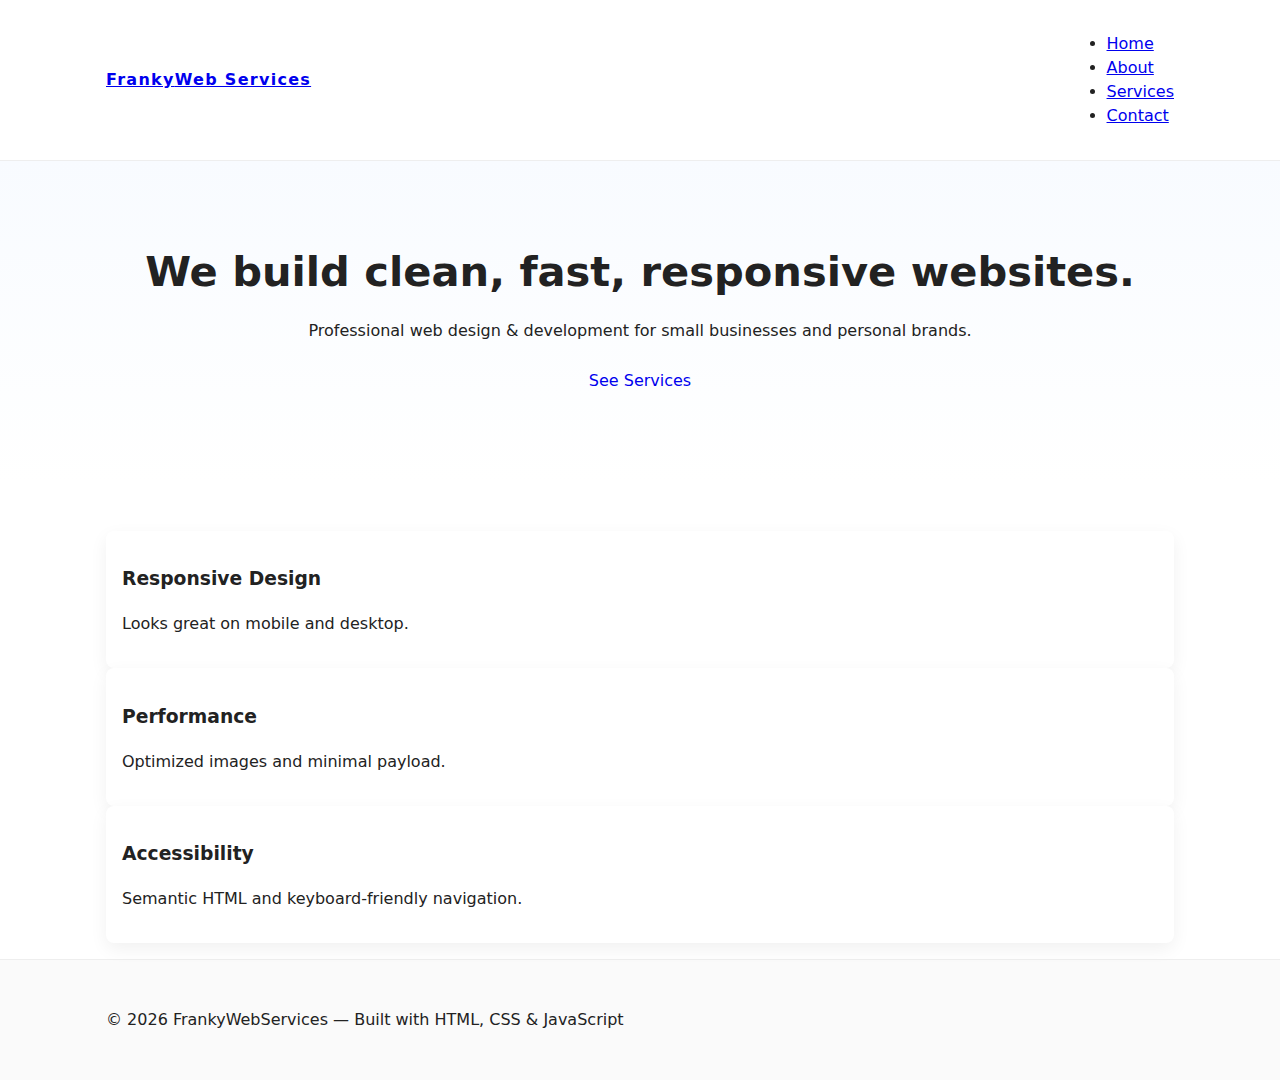
<file: index.html>
<!DOCTYPE html>
<html lang="en">
  <head>
    <meta charset="utf-8" />
    <meta name="viewport" content="width=device-width,initial-scale=1" />
    <title>Franky Web Services — Home</title>
    <link rel="stylesheet" href="style.css" />
  </head>
  <body>
    <header class="site-header">
      <div class="container header-inner">
        <a href="index.html" class="logo"
          >Franky<span class="accent">Web Services</span></a
        >
        <button
          id="navToggle"
          class="nav-toggle"
          aria-controls="main-nav"
          aria-expanded="false"
        >
          ☰<span class="sr-only">Open menu</span>
        </button>
        <nav id="main-nav" class="nav" aria-label="Primary navigation">
          <ul>
            <li><a href="index.html">Home</a></li>
            <li><a href="about.html">About</a></li>
            <li><a href="services.html">Services</a></li>
            <li><a href="contact.html">Contact</a></li>
          </ul>
        </nav>
      </div>
    </header>

    <main>
      <section class="hero">
        <div class="container">
          <h1>We build clean, fast, responsive websites.</h1>
          <p class="lead">
            Professional web design & development for small businesses and
            personal brands.
          </p>
          <a href="services.html" class="btn">See Services</a>
        </div>
      </section>

      <section class="features container">
        <article class="card" data-anim>
          <h3>Responsive Design</h3>
          <p>Looks great on mobile and desktop.</p>
        </article>
        <article class="card" data-anim>
          <h3>Performance</h3>
          <p>Optimized images and minimal payload.</p>
        </article>
        <article class="card" data-anim>
          <h3>Accessibility</h3>
          <p>Semantic HTML and keyboard-friendly navigation.</p>
        </article>
      </section>
    </main>

    <footer class="site-footer">
      <div class="container">
        <p>
          &copy; <span id="year"></span> FrankyWebServices — Built with HTML,
          CSS & JavaScript
        </p>
      </div>
    </footer>

    <script src="main.js"></script>
  </body>
</html>
</file>
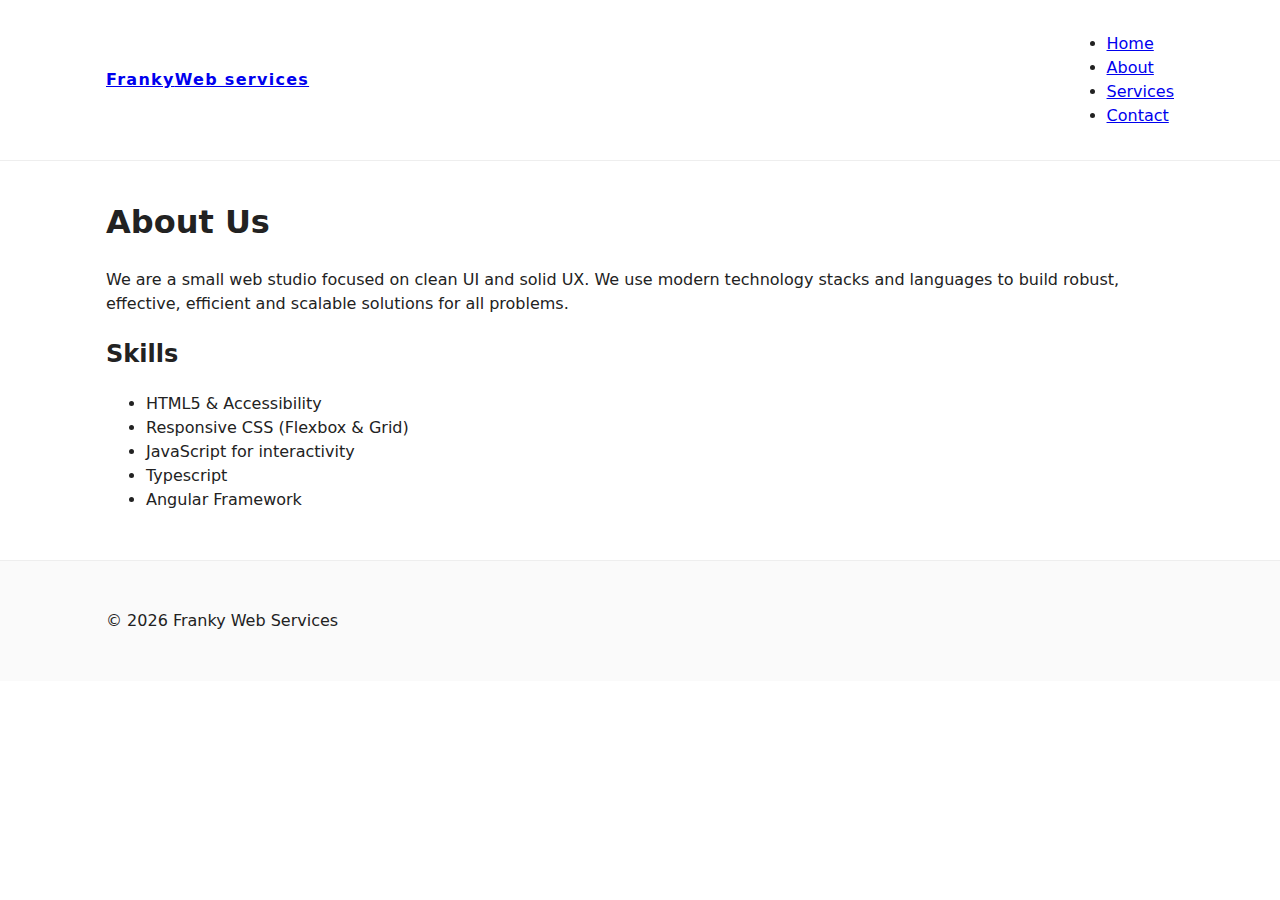
<file: about.html>
<!DOCTYPE html>
<html lang="en">
  <head>
    <meta charset="utf-8" />
    <meta name="viewport" content="width=device-width,initial-scale=1" />
    <title>Franky Web services — About</title>
    <link rel="stylesheet" href="style.css" />
  </head>
  <body>
    <!-- header is same markup as index; copy/paste for each page or use server includes for DRY -->
    <header class="site-header">
      <div class="container header-inner">
        <a href="index.html" class="logo"
          >Franky<span class="accent">Web services</span></a
        >
        <button
          id="navToggle2"
          class="nav-toggle"
          aria-controls="main-nav-2"
          aria-expanded="false"
        >
          ☰<span class="sr-only">Open menu</span>
        </button>
        <nav id="main-nav-2" class="nav" aria-label="Primary navigation">
          <ul>
            <li><a href="index.html">Home</a></li>
            <li><a href="about.html" aria-current="page">About</a></li>
            <li><a href="services.html">Services</a></li>
            <li><a href="contact.html">Contact</a></li>
          </ul>
        </nav>
      </div>
    </header>

    <main class="container">
      <h1>About Us</h1>
      <p>
        We are a small web studio focused on clean UI and solid UX. We use
        modern technology stacks and languages to build robust, effective,
        efficient and scalable solutions for all problems.
      </p>

      <section class="skills">
        <h2>Skills</h2>
        <ul>
          <li>HTML5 & Accessibility</li>
          <li>Responsive CSS (Flexbox & Grid)</li>
          <li>JavaScript for interactivity</li>
          <li>Typescript</li>
          <li>Angular Framework</li>
        </ul>
      </section>
    </main>

    <footer class="site-footer">
      <div class="container">
        <p>&copy; <span id="year2"></span> Franky Web Services</p>
      </div>
    </footer>

    <script src="main.js"></script>
  </body>
</html>
</file>
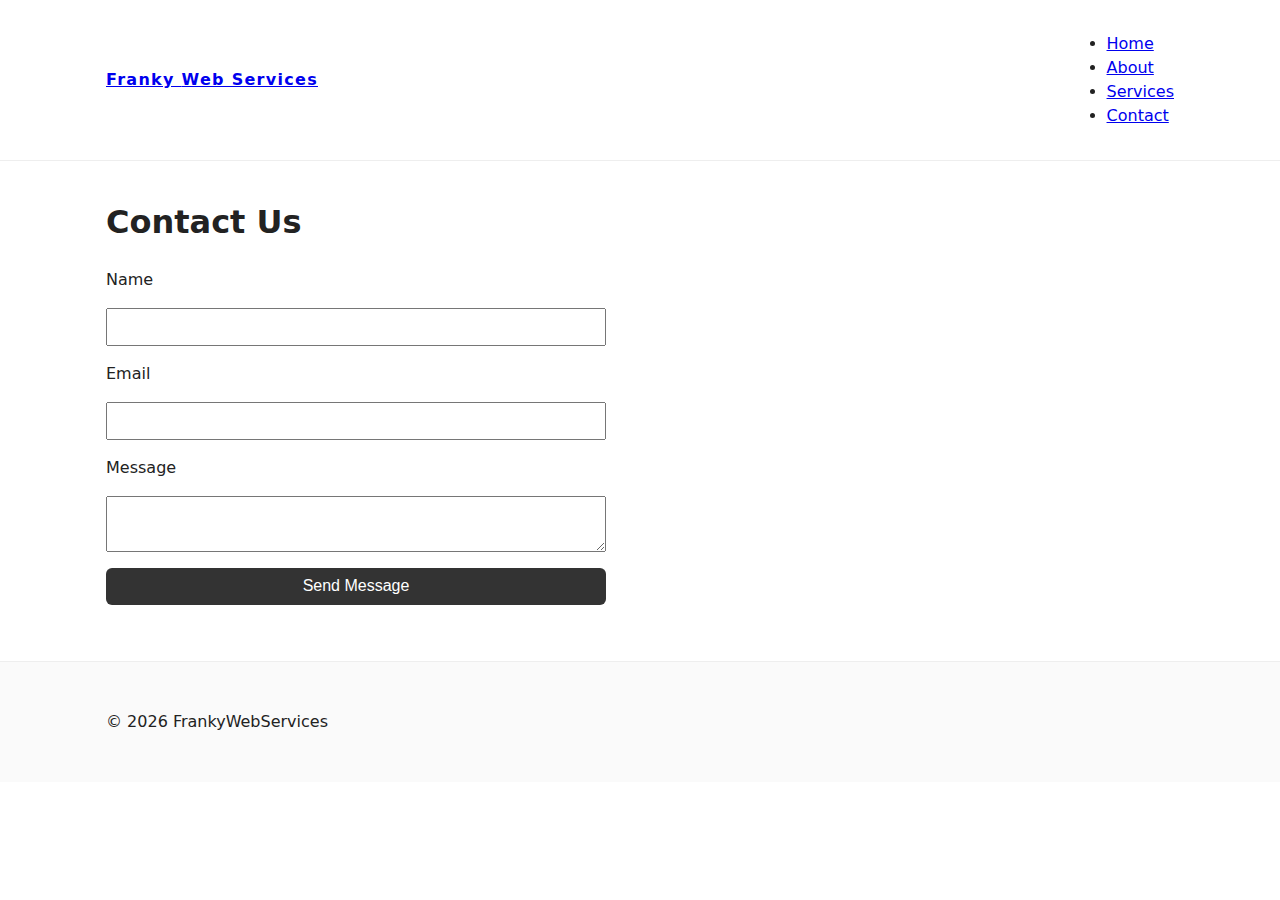
<file: contact.html>
<!DOCTYPE html>
<html lang="en">
  <head>
    <meta charset="utf-8" />
    <meta name="viewport" content="width=device-width,initial-scale=1" />
    <title>Frank Web services — Contact</title>
    <link rel="stylesheet" href="style.css" />
  </head>
  <body>
    <header class="site-header">
      <div class="container header-inner">
        <a href="index.html" class="logo"
          >Franky <span class="accent">Web Services</span></a
        >
        <button
          id="navToggle4"
          class="nav-toggle"
          aria-controls="main-nav-4"
          aria-expanded="false"
        >
          ☰<span class="sr-only">Open menu</span>
        </button>
        <nav id="main-nav-4" class="nav" aria-label="Primary navigation">
          <ul>
            <li><a href="index.html">Home</a></li>
            <li><a href="about.html">About</a></li>
            <li><a href="services.html">Services</a></li>
            <li><a href="contact.html" aria-current="page">Contact</a></li>
          </ul>
        </nav>
      </div>
    </header>

    <main class="container">
      <h1>Contact Us</h1>
      <form id="contactForm" novalidate>
        <label for="name">Name</label>
        <input type="text" id="name" name="name" required minlength="2" />

        <label for="email">Email</label>
        <input type="email" id="email" name="email" required />

        <label for="message">Message</label>
        <textarea
          id="message"
          name="message"
          required
          minlength="10"
        ></textarea>

        <button type="submit" class="btn">Send Message</button>
        <p id="formMsg" aria-live="polite"></p>
      </form>
    </main>

    <footer class="site-footer">
      <div class="container">
        <p>&copy; <span id="year4"></span> FrankyWebServices</p>
      </div>
    </footer>

    <script src="main.js"></script>
  </body>
</html>
</file>
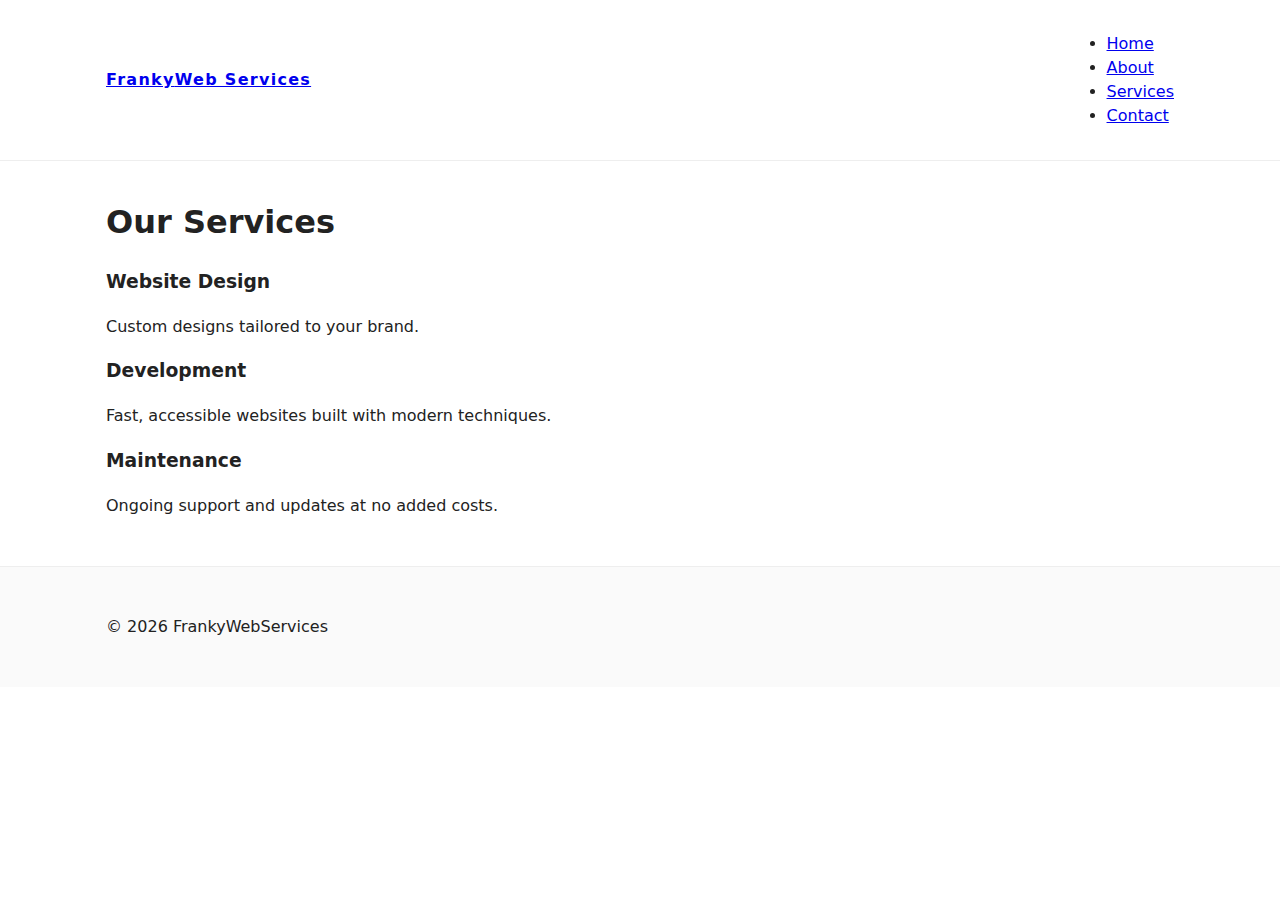
<file: services.html>
<!DOCTYPE html>
<html lang="en">
  <head>
    <meta charset="utf-8" />
    <meta name="viewport" content="width=device-width,initial-scale=1" />
    <title>Franky Web — Services</title>
    <link rel="stylesheet" href="style.css" />
  </head>
  <body>
    <header class="site-header">
      <div class="container header-inner">
        <a href="index.html" class="logo"
          >Franky<span class="accent">Web Services</span></a
        >
        <button
          id="navToggle3"
          class="nav-toggle"
          aria-controls="main-nav-3"
          aria-expanded="false"
        >
          ☰<span class="sr-only">Open menu</span>
        </button>
        <nav id="main-nav-3" class="nav" aria-label="Primary navigation">
          <ul>
            <li><a href="index.html">Home</a></li>
            <li><a href="about.html">About</a></li>
            <li><a href="services.html" aria-current="page">Services</a></li>
            <li><a href="contact.html">Contact</a></li>
          </ul>
        </nav>
      </div>
    </header>

    <main class="container">
      <h1>Our Services</h1>
      <section class="service-grid">
        <article class="service" data-anim>
          <h3>Website Design</h3>
          <p>Custom designs tailored to your brand.</p>
        </article>
        <article class="service" data-anim>
          <h3>Development</h3>
          <p>Fast, accessible websites built with modern techniques.</p>
        </article>
        <article class="service" data-anim>
          <h3>Maintenance</h3>
          <p>Ongoing support and updates at no added costs.</p>
        </article>
      </section>
    </main>

    <footer class="site-footer">
      <div class="container">
        <p>&copy; <span id="year3"></span> FrankyWebServices</p>
      </div>
    </footer>
    <script src="main.js"></script>
  </body>
</html>
</file>
<file: style.css>
:root{--max-width:1100px;--accent:#2b6cb0;--muted:#666}
*{box-sizing:border-box}
body{font-family:system-ui,-apple-system,Segoe UI,Roboto,Helvetica,Arial;color:#222;line-height:1.5;margin:0}
.container{max-width:var(--max-width);margin:0 auto;padding:1rem}
.site-header{background:#fff;border-bottom:1px solid #eee;position:sticky;top:0;z-index:50}
.header-inner{display:flex;gap:1rem;align-items:center;justify-content:space-between}
.logo{font-weight:700;letter-spacing:0.08em}
.main-nav{display:flex;gap:1rem}
.main-nav a{padding:.6rem .5rem;text-decoration:none;color:inherit}
.nav-toggle{display:none}
.cta{background:var(--accent);color:#fff;padding:.5rem .8rem;border-radius:6px}
.hero{background:linear-gradient(180deg,#f8fbff,white);padding:4rem 0;text-align:center}
.hero h1{font-size:clamp(1.6rem,3.5vw,2.6rem);margin:0 0 .5rem}
.grid{display:grid;grid-template-columns:repeat(auto-fit,minmax(220px,1fr));gap:1rem}
.card{background:#fff;border-radius:8px;box-shadow:0 6px 18px rgba(0,0,0,.06);padding:1rem}
.btn{display:inline-block;padding:.6rem 1rem;border-radius:6px;text-decoration:none}
.btn.primary{background:var(--accent);color:white}
.btn.ghost{background:transparent;border:1px solid #ddd}
footer.site-footer{padding:1rem 0;background:#fafafa;border-top:1px solid #eee}
.hidden{display:none}
/* Modal */
.modal{position:fixed;inset:0;display:none;align-items:center;justify-content:center;background:rgba(0,0,0,.6)}
.modal[aria-hidden="false"]{display:flex}
.modal-inner{background:white;padding:1rem;border-radius:8px;max-width:90%;max-height:90%;overflow:auto}
.modal img{max-width:100%;height:auto;display:block}
/* Responsive nav */
@media (max-width:800px){
.main-nav{position:fixed;right:0;top:64px;background:#fff;flex-direction:column;padding:1rem;border-left:1px solid #eee;transform:translateX(100%);transition:transform .25s}
.main-nav.open{transform:translateX(0)}
.nav-toggle{display:inline-block}
}

/* Base Reset */
section {
margin-bottom: 2rem;
}


/* Forms */
form {
display: flex;
flex-direction: column;
gap: 1rem;
max-width: 500px;
}


input, textarea, button {
padding: 0.5rem;
font-size: 1rem;
}


button {
background: #333;
color: #fff;
border: none;
cursor: pointer;
}


button:hover {
background: #555;
}


#formMsg {
margin-top: 0.5rem;
}


/* Animations */
[data-anim] {
opacity: 0;
transform: translateY(20px);
transition: all 0.6s ease-out;
}


[data-anim].in-view {
opacity: 1;
transform: translateY(0);
}


/* Responsive */
@media (min-width: 768px) {
.nav {
display: flex;
flex-direction: row;
gap: 1rem;
}


.nav-toggle {
display: none;
}
}
</file>
